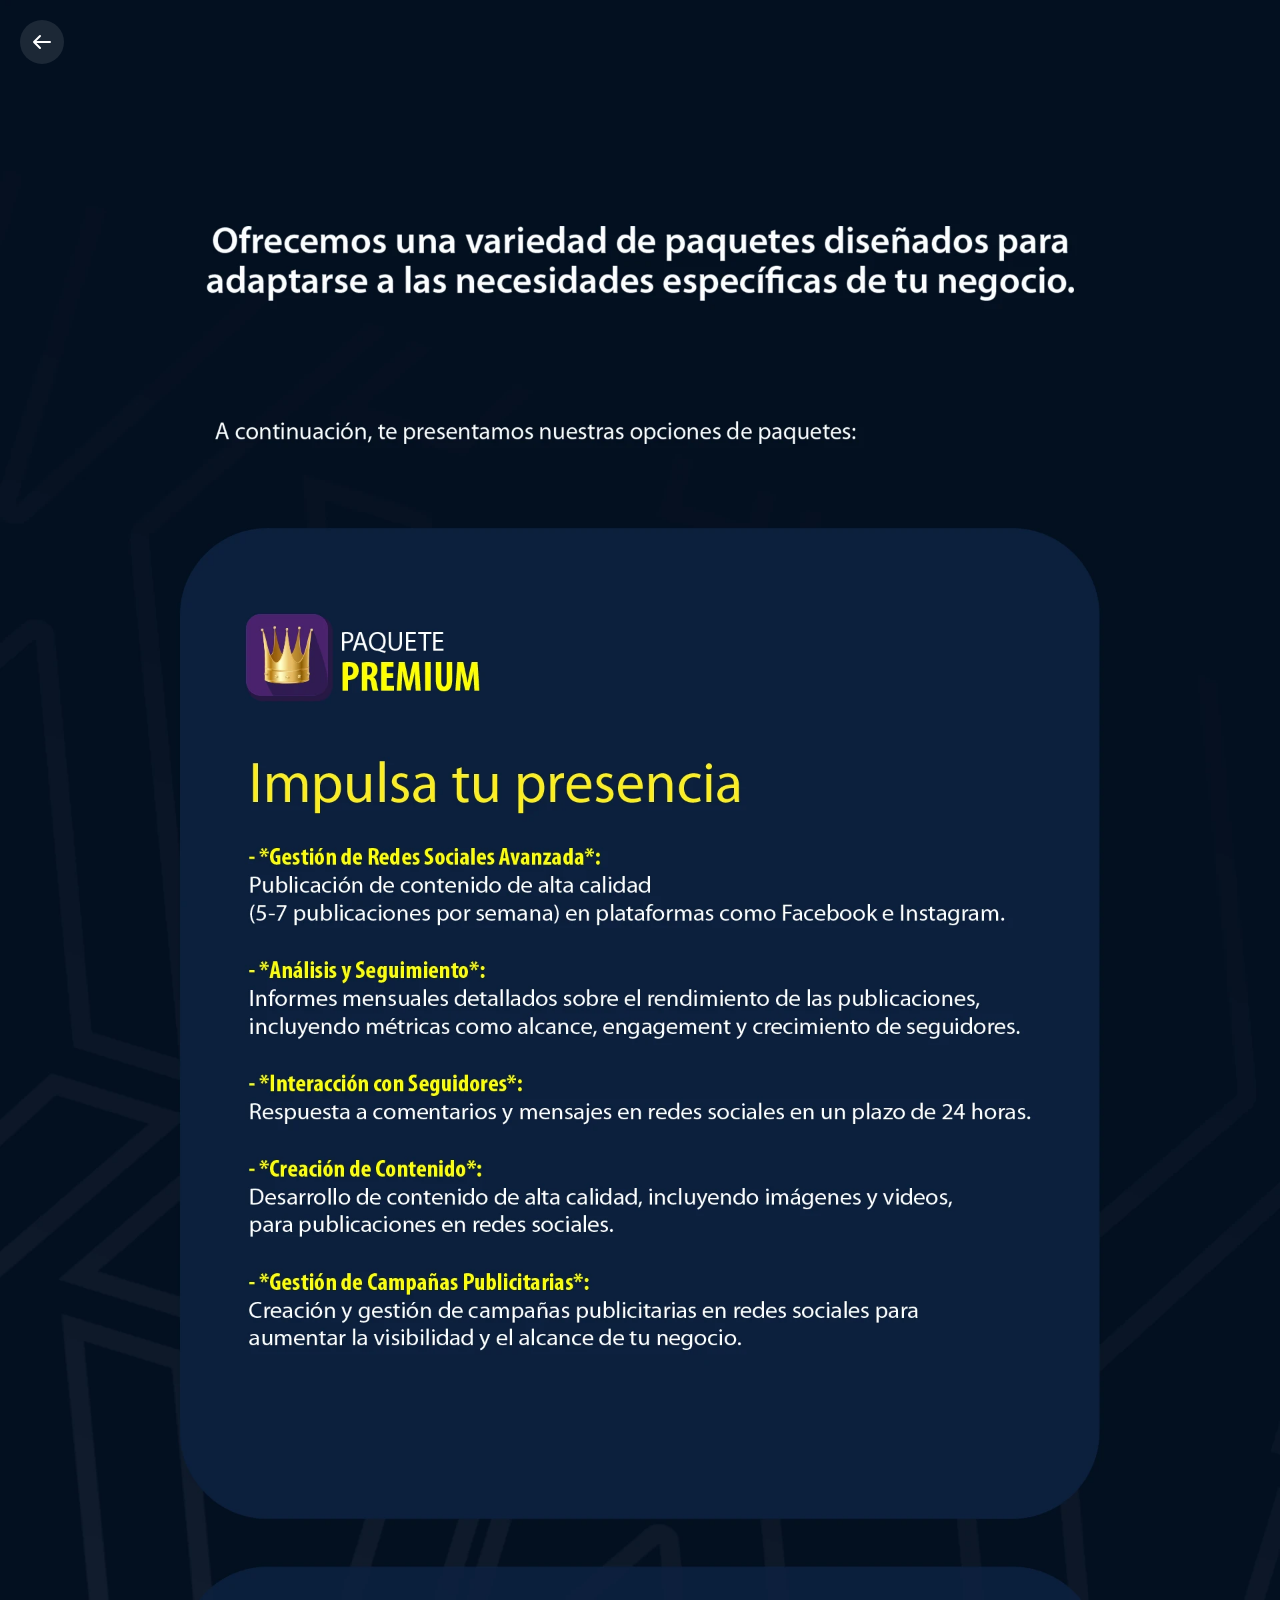
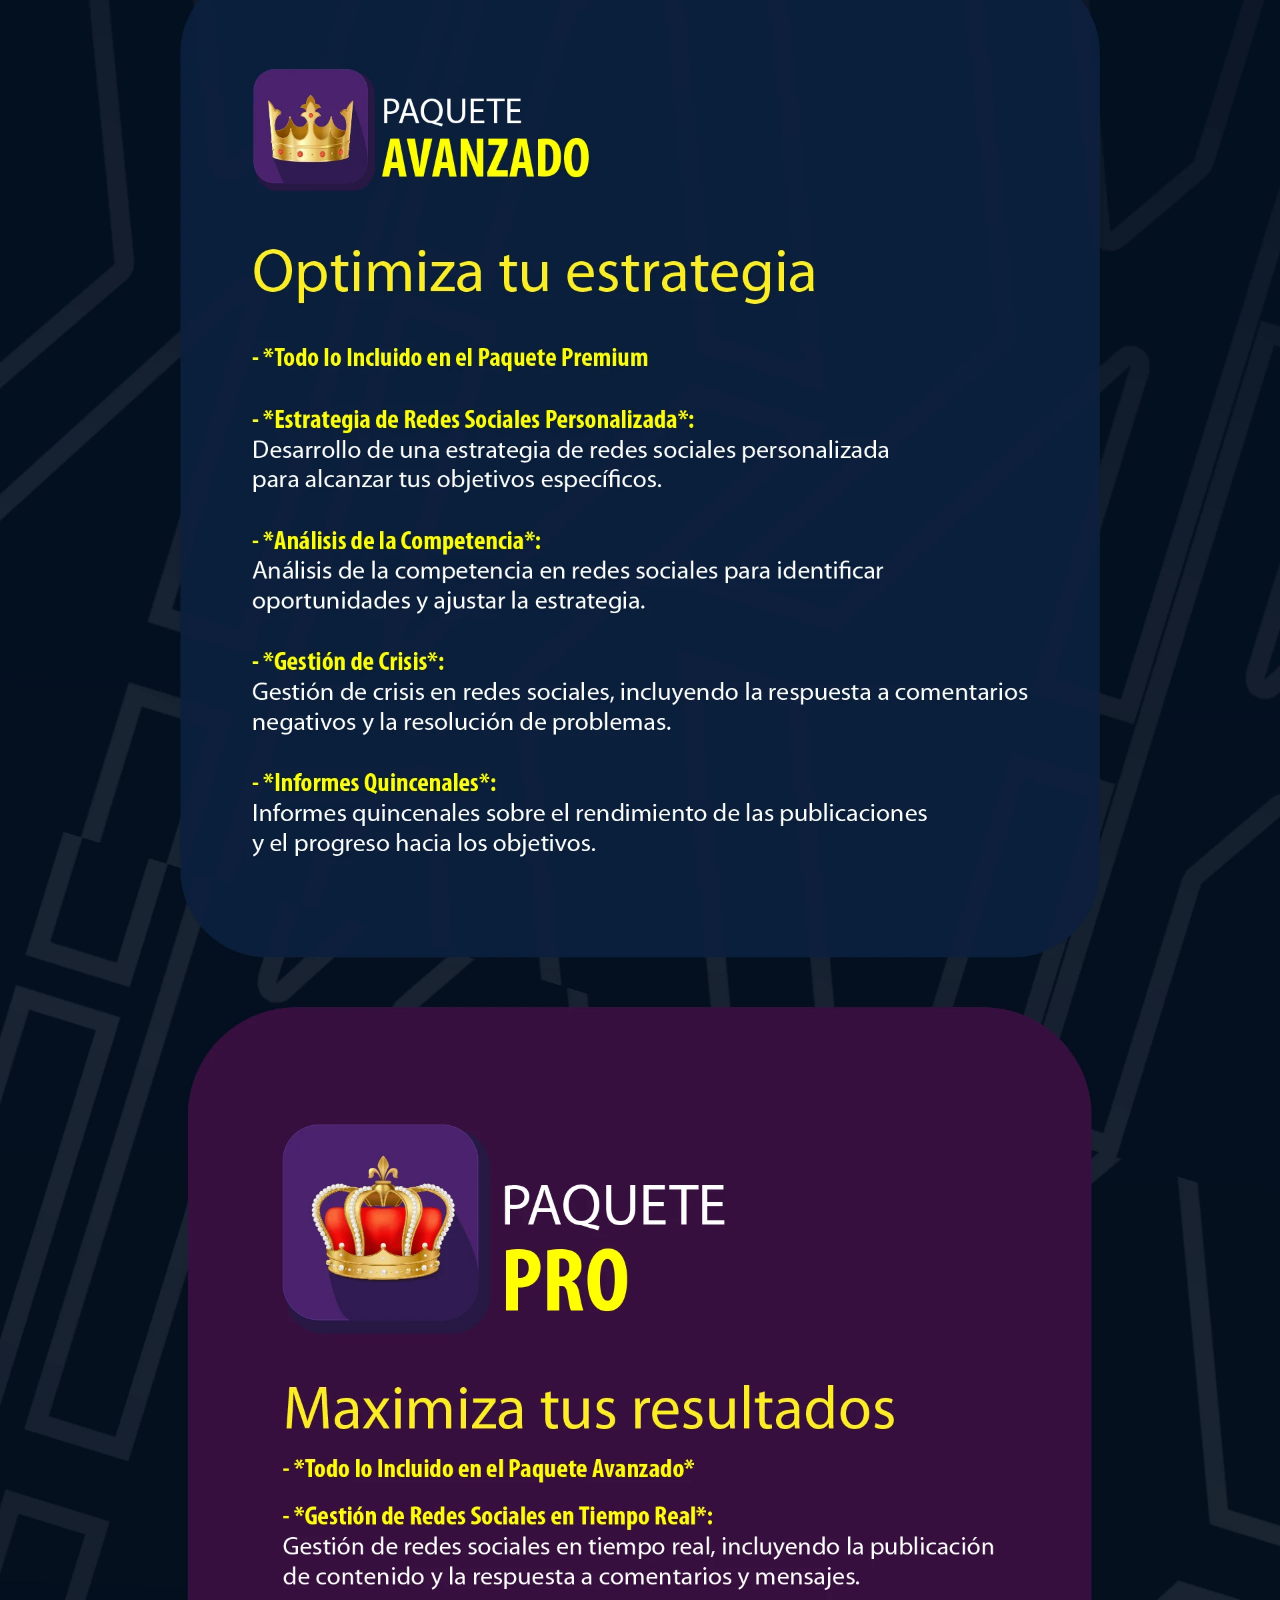
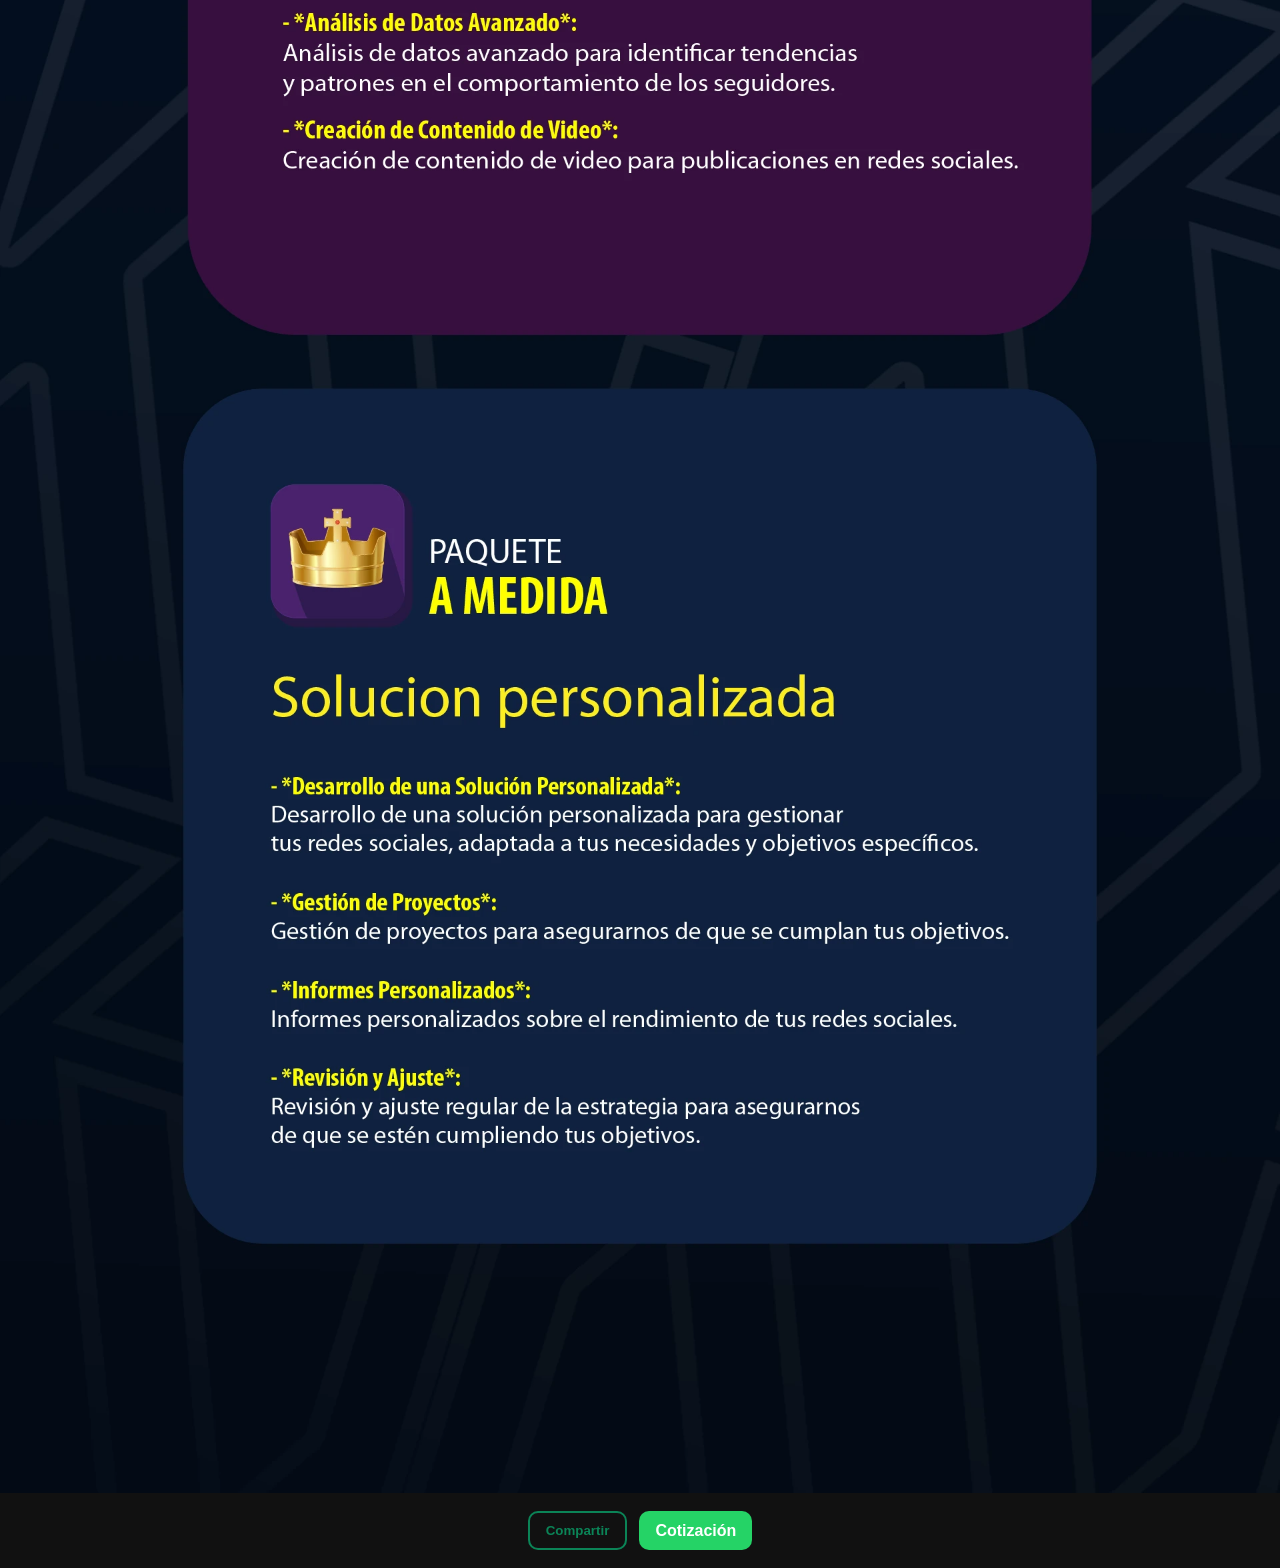
<file: paquetes.html>
<!DOCTYPE html>
<html lang="es">
<head>
    <meta charset="UTF-8">
    <meta name="viewport" content="width=device-width, initial-scale=1.0">
    <title>Paquetes - Gestión de Redes Sociales</title>
    <link rel="stylesheet" href="style.css">
</head>
<body class="dark-theme">
    <a href="index.html" class="back-btn" aria-label="Volver">
        <svg width="24" height="24" viewBox="0 0 24 24" fill="none">
            <path d="M20 12H4M4 12L10 18M4 12L10 6" stroke="currentColor" stroke-width="2" stroke-linecap="round" stroke-linejoin="round"/>
        </svg>
    </a>

    <main class="content">
        <div class="images">
            <img src="paquetes.webp" alt="Paquetes de servicios" class="paquetes-img">
        </div>

        <footer class="page-footer">
            <div class="actions">
                <button id="shareBtn" class="action-btn share">Compartir</button>
                <a id="cotizaBtn" class="action-btn cotiza" href="https://api.whatsapp.com/send?text=Hola%2C%20me%20interesa%20el%20servicio%20de%20GESTION%20de%20redes%20sociales" target="_blank" rel="noopener noreferrer">Cotización</a>
            </div>
        </footer>
    </main>

    <script src="scrypt.js"></script>
</body>
</html>
</file>
<file: style.css>
:root{
	--primary: #0b8457;
	--accent: #25D366;
	--muted: #6b7280;
	--bg: #ffffff;
	--dark-bg: #111111;
	--dark-text: #ffffff;
}
*{box-sizing:border-box}
body{font-family:Segoe UI, Roboto, Arial, sans-serif;background:#fafafa;color:#111;margin:0}

/* Dark theme styles */
.dark-theme{
	background-color:var(--dark-bg);
	color:var(--dark-text);
}

/* Back button with animation */
.back-btn{
	position:fixed;
	top:20px;
	left:20px;
	width:44px;
	height:44px;
	background:rgba(255,255,255,0.1);
	border-radius:50%;
	display:flex;
	align-items:center;
	justify-content:center;
	color:#fff;
	transition:transform .3s ease, background-color .3s ease;
	z-index:100;
}

.back-btn:hover{
	transform:translateX(-5px);
	background:rgba(255,255,255,0.2);
}

@keyframes arrowPulse {
	0% { transform:translateX(0); }
	50% { transform:translateX(-3px); }
	100% { transform:translateX(0); }
}

.back-btn svg{
	animation:arrowPulse 1.5s ease-in-out infinite;
}

/* Responsive paquetes image */
.paquetes-img{
	width:100%;
	max-width:1920px;
	height:auto;
	display:block;
	margin:0 auto;
}
.wrap{max-width:1100px;margin:18px auto;padding:12px}
.header{text-align:center;margin-bottom:8px}
.header h1{margin:0;font-size:1.4rem}
.subtitle{color:var(--muted);margin-top:6px}

.gallery{display:grid;grid-template-columns:repeat(auto-fill,minmax(180px,1fr));gap:14px}
.card{background:#fff;border-radius:10px;overflow:hidden;padding:8px;display:flex;flex-direction:column;align-items:center;box-shadow:0 6px 18px rgba(16,24,40,0.04);transition:transform .18s ease}
.card:focus-within{outline:3px solid rgba(37,211,102,0.12)}
.thumb{width:100%;object-fit:contain;transition:transform .25s ease;transform-origin:center center;border-radius:6px}
.thumb{aspect-ratio:16/9;max-height:220px}
.card:hover{transform:translateY(-6px)}
.card:hover .thumb{transform:scale(1.12)}
.caption{margin-top:8px;font-size:0.95rem;color:#374151}

.page-footer{display:flex;justify-content:center;padding:18px 0}
.actions{display:flex;gap:12px}
.action-btn{display:inline-flex;align-items:center;gap:8px;padding:10px 16px;border-radius:10px;border:0;font-weight:600;cursor:pointer;text-decoration:none}
.action-btn.share{background:transparent;color:var(--primary);border:2px solid var(--primary)}
.action-btn.cotiza{background:var(--accent);color:#fff}
.action-btn.paquetes{
  background:linear-gradient(135deg, #0b8457, #25D366);
  color:#fff;
  position:relative;
  overflow:hidden;
}

/* Shimmer effect */
@keyframes shimmer {
  0% {
    transform:translateX(-100%) skewX(-15deg);
  }
  50% {
    transform:translateX(100%) skewX(-15deg);
  }
  100% {
    transform:translateX(100%) skewX(-15deg);
  }
}

.shimmer::before {
  content:'';
  position:absolute;
  top:0;
  left:0;
  width:100%;
  height:100%;
  background:linear-gradient(
    90deg,
    transparent,
    rgba(255,255,255,0.3),
    transparent
  );
  transform:translateX(-100%) skewX(-15deg);
  animation:shimmer 3s infinite;
}

.action-btn:hover{transform:translateY(-3px)}

@media (max-width:480px){
	.actions{flex-direction:column;width:100%;padding:0 12px}
	.action-btn{width:100%;justify-content:center}
}

/* small toast for fallback copy feedback */
.toast{position:fixed;right:16px;bottom:16px;background:#111;color:#fff;padding:8px 12px;border-radius:8px;opacity:0;transform:translateY(8px);transition:opacity .18s ease,transform .18s ease}
.toast.show{opacity:1;transform:translateY(0)}

/* Lightbox styles */
.lightbox{position:fixed;inset:0;display:flex;align-items:center;justify-content:center;background:rgba(0,0,0,0.8);z-index:1200;visibility:hidden;opacity:0;transition:opacity .18s ease,visibility .18s}
.lightbox[aria-hidden="false"]{visibility:visible;opacity:1}
.lb-content{max-width:95%;max-height:85%;display:flex;flex-direction:column;align-items:center}
.lb-content img{max-width:100%;max-height:85vh;border-radius:8px;box-shadow:0 10px 30px rgba(0,0,0,0.6)}
.lb-caption{color:#fff;margin-top:10px;text-align:center}
.lb-close, .lb-prev, .lb-next{position:fixed;background:transparent;border:0;color:#fff;font-size:28px;cursor:pointer;padding:10px}
.lb-close{top:18px;right:18px;font-size:34px}
.lb-prev{left:18px;top:50%;transform:translateY(-50%);font-size:44px}
.lb-next{right:18px;top:50%;transform:translateY(-50%);font-size:44px}

@media (max-width:640px){
	.thumb{height:120px}
	.lb-prev,.lb-next{font-size:28px;padding:8px}
	.lb-close{font-size:30px}
}

/* Better responsiveness for many sizes */
@media (max-width:900px){
	.wrap{padding:8px}
	.thumb{max-height:180px}
}

@media (min-width:1200px){
	.gallery{grid-template-columns:repeat(auto-fit,minmax(220px,1fr));gap:18px}
	.thumb{max-height:300px}
}

/* Make action buttons more reachable on small devices: floating at bottom */
@media (max-width:480px){
	.page-footer{position:fixed;left:0;right:0;bottom:0;background:linear-gradient(180deg, rgba(255,255,255,0.9), rgba(255,255,255,0.95));padding:12px}
	.wrap{padding-bottom:80px}
	.action-btn{padding:12px 18px;font-size:16px}
}

/* Ensure lightbox content scales well */
.lightbox{padding:16px}
.lb-content{width:100%;height:100%;display:flex;flex-direction:column;align-items:center;justify-content:center}
.lb-content img{max-width:calc(100vw - 48px);max-height:calc(100vh - 140px);height:auto}
</file>
